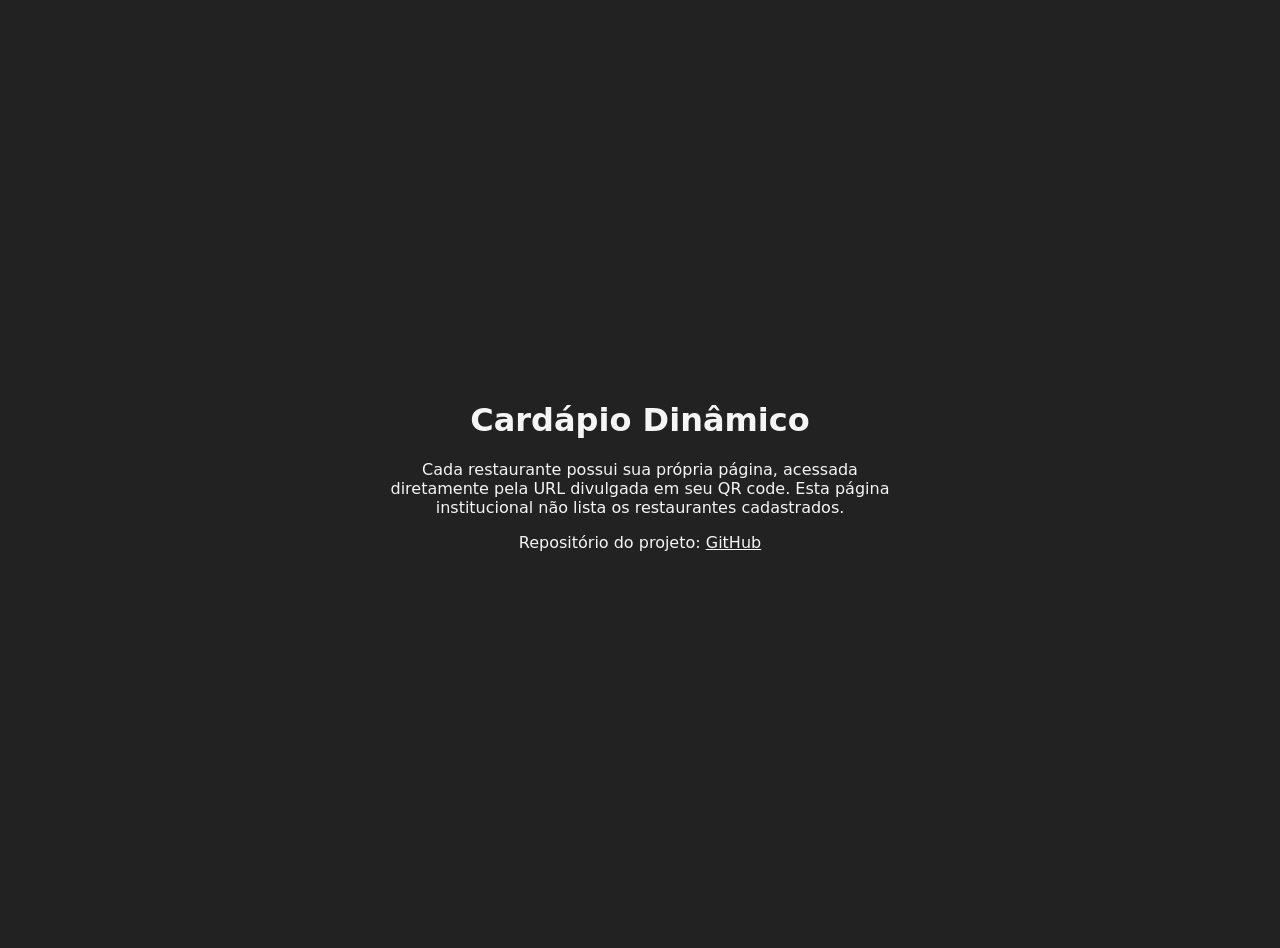
<file: index.html>
<!doctype html>
<html lang="pt-BR">
<head>
  <meta charset="UTF-8" />
  <meta name="viewport" content="width=device-width, initial-scale=1.0" />
  <meta name="robots" content="noindex" />
  <title>Cardápio Dinâmico</title>
  <style>
    body {
      margin: 0;
      min-height: 100vh;
      display: flex;
      align-items: center;
      justify-content: center;
      font-family: system-ui, sans-serif;
      background: #222222;
      color: #f5f5f5;
      text-align: center;
      padding: 1.5rem;
    }
    .caixa { max-width: 32rem; }
    a { color: inherit; }
  </style>
</head>
<body>
  <div class="caixa">
    <h1>Cardápio Dinâmico</h1>
    <p>
      Cada restaurante possui sua própria página, acessada diretamente
      pela URL divulgada em seu QR code. Esta página institucional não
      lista os restaurantes cadastrados.
    </p>
    <p>
      Repositório do projeto:
      <a href="https://github.com" rel="noopener">GitHub</a>
    </p>
  </div>
</body>
</html>
</file>
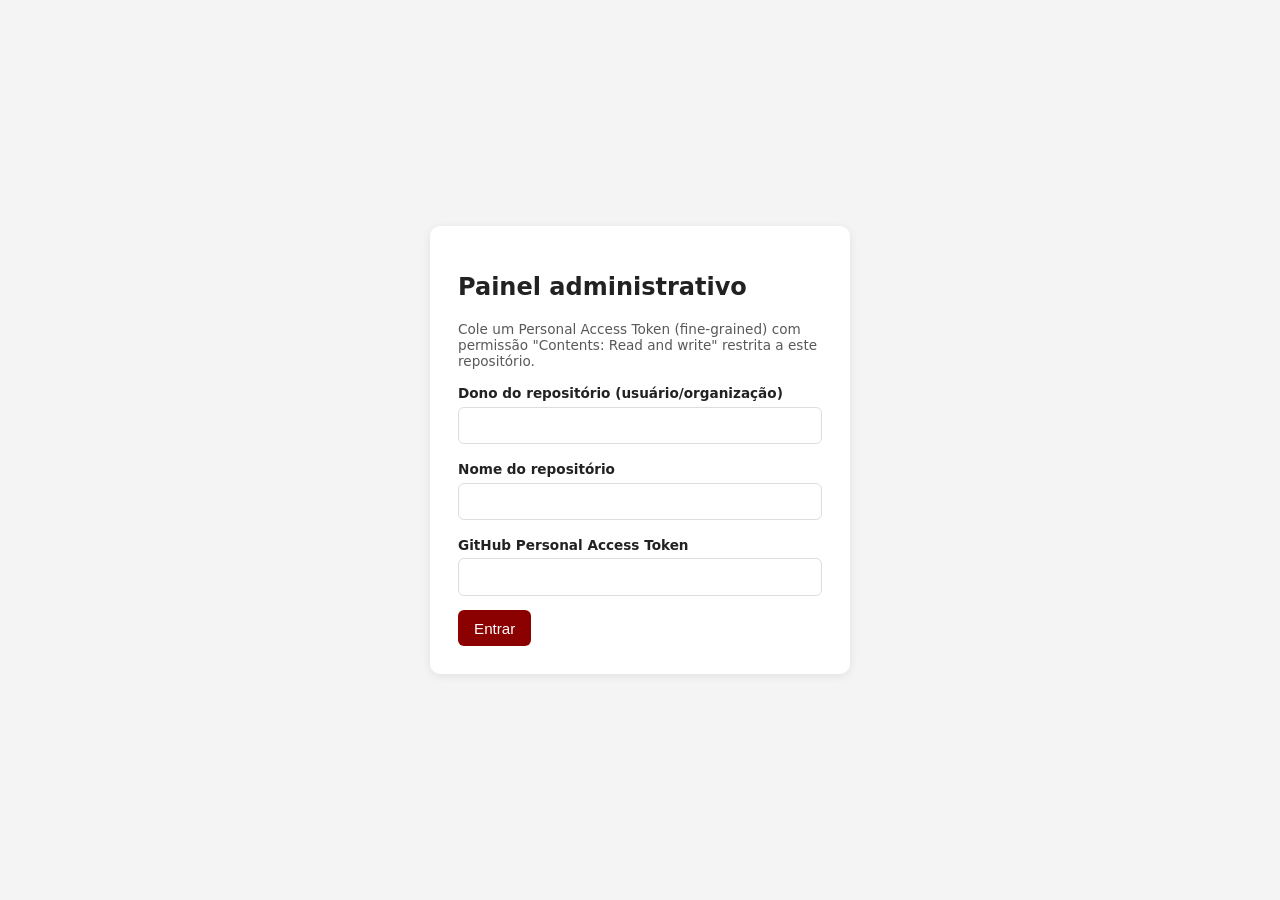
<file: admin/index.html>
<!doctype html>
<html lang="pt-BR">
<head>
  <meta charset="UTF-8" />
  <meta name="viewport" content="width=device-width, initial-scale=1.0" />
  <meta name="robots" content="noindex" />
  <title>Admin · Cardápio Dinâmico</title>
  <link rel="stylesheet" href="admin.css" />
</head>
<body>

  <!-- Tela de login: só pede o PAT + owner/repo do GitHub -->
  <section id="tela-login" class="tela-central">
    <form id="form-login" class="cartao">
      <h1>Painel administrativo</h1>
      <p class="ajuda">
        Cole um Personal Access Token (fine-grained) com permissão
        "Contents: Read and write" restrita a este repositório.
      </p>

      <label for="input-owner">Dono do repositório (usuário/organização)</label>
      <input id="input-owner" name="owner" type="text" autocomplete="off" required />

      <label for="input-repo">Nome do repositório</label>
      <input id="input-repo" name="repo" type="text" autocomplete="off" required />

      <label for="input-token">GitHub Personal Access Token</label>
      <input id="input-token" name="token" type="password" autocomplete="off" required />

      <button type="submit">Entrar</button>
      <p id="login-erro" class="mensagem-erro" hidden></p>
    </form>
  </section>

  <!-- Painel principal: só aparece depois de validar o token -->
  <section id="tela-painel" hidden>
    <header class="topo">
      <div class="topo__selecao">
        <label for="select-restaurante">Restaurante</label>
        <select id="select-restaurante"></select>
      </div>
      <button id="btn-logout" class="botao-secundario" type="button">Sair</button>
    </header>

    <p id="status" class="status" role="status" hidden></p>

    <main class="conteudo">
      <div class="lista-cabecalho">
        <h2>Pratos</h2>
        <button id="btn-novo-prato" type="button">+ Novo prato</button>
      </div>
      <ul id="lista-pratos" class="lista-pratos"></ul>
    </main>
  </section>

  <!-- Modal de criação/edição de prato -->
  <div id="modal-prato" class="modal" hidden>
    <form id="form-prato" class="cartao modal__caixa">
      <h2 id="form-prato-titulo">Novo prato</h2>

      <input type="hidden" id="prato-id" />

      <label for="prato-nome">Nome *</label>
      <input id="prato-nome" required />

      <label for="prato-descricao">Descrição</label>
      <textarea id="prato-descricao" rows="2"></textarea>

      <label for="prato-preco">Preço (R$) *</label>
      <input id="prato-preco" type="number" min="0" step="0.01" required />

      <label for="prato-categoria">Categoria *</label>
      <select id="prato-categoria" required></select>

      <label for="prato-imagem-url">URL da imagem (opcional)</label>
      <input id="prato-imagem-url" type="text" placeholder="assets/nome-do-arquivo.jpg" />

      <label for="prato-imagem-arquivo">Ou enviar novo arquivo de imagem</label>
      <input id="prato-imagem-arquivo" type="file" accept="image/*" />

      <label class="linha-checkbox">
        <input id="prato-disponivel" type="checkbox" checked />
        Disponível no cardápio
      </label>

      <div class="modal__acoes">
        <button type="button" id="btn-cancelar-prato" class="botao-secundario">Cancelar</button>
        <button type="submit">Salvar</button>
      </div>
    </form>
  </div>

  <script type="module" src="admin.js"></script>
</body>
</html>
</file>
<file: admin/admin.css>
:root {
  --cor-primaria: #8B0000;
  --cor-fundo: #f4f4f4;
  --cor-texto: #222;
  --cor-borda: #ddd;
}

* {
  box-sizing: border-box;
}

body {
  margin: 0;
  font-family: system-ui, sans-serif;
  background: var(--cor-fundo);
  color: var(--cor-texto);
}

button {
  cursor: pointer;
  border: none;
  border-radius: 6px;
  padding: 0.6rem 1rem;
  background: var(--cor-primaria);
  color: #fff;
  font-size: 0.95rem;
}

button:disabled {
  opacity: 0.6;
  cursor: not-allowed;
}

.botao-secundario {
  background: #fff;
  color: var(--cor-texto);
  border: 1px solid var(--cor-borda);
}

input,
select,
textarea {
  width: 100%;
  padding: 0.55rem 0.65rem;
  margin: 0.3rem 0 0.9rem;
  border: 1px solid var(--cor-borda);
  border-radius: 6px;
  font-size: 0.95rem;
  font-family: inherit;
}

label {
  font-weight: 600;
  font-size: 0.85rem;
}

.linha-checkbox {
  display: flex;
  align-items: center;
  gap: 0.5rem;
  font-weight: 400;
}

.linha-checkbox input {
  width: auto;
  margin: 0;
}

.tela-central {
  min-height: 100vh;
  display: flex;
  align-items: center;
  justify-content: center;
  padding: 1rem;
}

.cartao {
  background: #fff;
  border-radius: 10px;
  padding: 1.75rem;
  width: 100%;
  max-width: 420px;
  box-shadow: 0 2px 10px rgba(0, 0, 0, 0.08);
}

.ajuda {
  font-size: 0.85rem;
  opacity: 0.75;
}

.mensagem-erro {
  color: #b00020;
  font-size: 0.85rem;
}

.topo {
  display: flex;
  justify-content: space-between;
  align-items: flex-end;
  padding: 1rem 1.5rem;
  background: #fff;
  border-bottom: 1px solid var(--cor-borda);
}

.topo__selecao select {
  margin-top: 0.3rem;
  min-width: 220px;
}

.status {
  margin: 0.75rem 1.5rem;
  padding: 0.6rem 0.9rem;
  border-radius: 6px;
  font-size: 0.9rem;
  background: #eef;
}

.status--sucesso {
  background: #e6f6ea;
  color: #14602b;
}

.status--erro {
  background: #fdeaea;
  color: #b00020;
}

.status--carregando {
  background: #fff6dc;
  color: #7a5b00;
}

.conteudo {
  padding: 0 1.5rem 2rem;
  max-width: 720px;
  margin: 0 auto;
}

.lista-cabecalho {
  display: flex;
  justify-content: space-between;
  align-items: center;
  margin: 1.25rem 0 0.75rem;
}

.lista-pratos {
  list-style: none;
  margin: 0;
  padding: 0;
  display: flex;
  flex-direction: column;
  gap: 0.6rem;
}

.item-prato {
  background: #fff;
  border: 1px solid var(--cor-borda);
  border-radius: 8px;
  padding: 0.85rem 1rem;
  display: flex;
  align-items: center;
  gap: 0.9rem;
}

.item-prato__info {
  flex: 1;
  min-width: 0;
}

.item-prato__nome {
  font-weight: 600;
}

.item-prato__meta {
  font-size: 0.8rem;
  opacity: 0.7;
}

.item-prato__acoes {
  display: flex;
  gap: 0.4rem;
}

.item-prato__acoes button {
  padding: 0.4rem 0.7rem;
  font-size: 0.85rem;
}

.switch {
  position: relative;
  width: 42px;
  height: 24px;
  flex-shrink: 0;
}

.switch input {
  opacity: 0;
  width: 0;
  height: 0;
}

.switch__trilho {
  position: absolute;
  inset: 0;
  background: #ccc;
  border-radius: 999px;
  transition: background 0.15s;
}

.switch__trilho::before {
  content: '';
  position: absolute;
  width: 18px;
  height: 18px;
  left: 3px;
  top: 3px;
  background: #fff;
  border-radius: 50%;
  transition: transform 0.15s;
}

.switch input:checked + .switch__trilho {
  background: var(--cor-primaria);
}

.switch input:checked + .switch__trilho::before {
  transform: translateX(18px);
}

.modal[hidden] {
  display: none;
}

.modal {
  position: fixed;
  inset: 0;
  background: rgba(0, 0, 0, 0.45);
  display: flex;
  align-items: center;
  justify-content: center;
  padding: 1rem;
}

.modal__caixa {
  max-height: 90vh;
  overflow-y: auto;
}

.modal__acoes {
  display: flex;
  justify-content: flex-end;
  gap: 0.6rem;
  margin-top: 0.5rem;
}
</file>
